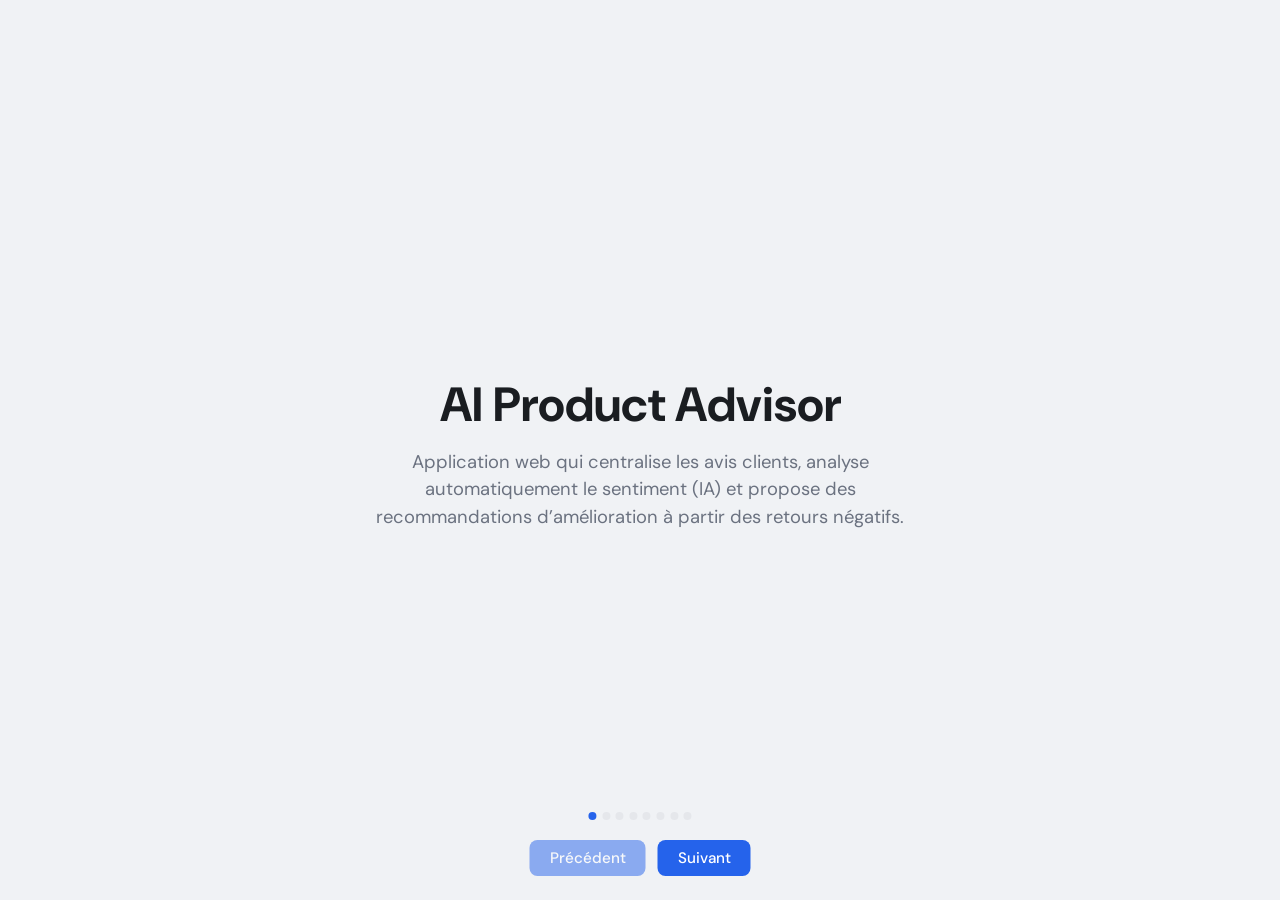
<file: presentation.html>
<!DOCTYPE html>
<html lang="fr">
<head>
  <meta charset="UTF-8" />
  <meta name="viewport" content="width=device-width, initial-scale=1.0" />
  <title>AI Product Advisor – Présentation</title>
  <link rel="preconnect" href="https://fonts.googleapis.com" />
  <link rel="preconnect" href="https://fonts.gstatic.com" crossorigin />
  <link href="https://fonts.googleapis.com/css2?family=DM+Sans:ital,opsz,wght@0,9..40,400;0,9..40,500;0,9..40,600;0,9..40,700&display=swap" rel="stylesheet" />
  <style>
    :root {
      --bg: #f0f2f5;
      --text: #1a1d21;
      --accent: #2563eb;
      --accent-hover: #1d4ed8;
      --card-bg: #ffffff;
      --border: #e5e7eb;
      --muted: #6b7280;
    }
    * { box-sizing: border-box; }
    html { scroll-behavior: smooth; }
    body {
      margin: 0;
      font-family: "DM Sans", system-ui, sans-serif;
      background: var(--bg);
      color: var(--text);
      line-height: 1.5;
      overflow-x: hidden;
    }
    .deck {
      position: relative;
    }
    .slide {
      min-height: 100vh;
      padding: 2rem 3rem;
      display: flex;
      flex-direction: column;
      justify-content: center;
      align-items: center;
      text-align: center;
      transition: opacity 0.3s ease;
    }
    .slide.active {
      display: flex;
    }
    .slide:not(.active) {
      display: none;
    }
    .slide h1 {
      font-size: clamp(2rem, 5vw, 3rem);
      font-weight: 700;
      margin: 0 0 0.5rem;
      color: var(--text);
    }
    .slide h2 {
      font-size: clamp(1.25rem, 3vw, 1.5rem);
      font-weight: 600;
      margin: 0 0 1.5rem;
      color: var(--accent);
    }
    .slide .subtitle {
      font-size: 1.15rem;
      color: var(--muted);
      max-width: 560px;
      margin: 0 auto;
    }
    .card {
      background: var(--card-bg);
      border: 1px solid var(--border);
      border-radius: 12px;
      padding: 1.25rem 1.5rem;
      margin: 0.5rem 0;
      box-shadow: 0 1px 3px rgba(0,0,0,0.05);
      text-align: left;
    }
    .card pre {
      margin: 0;
      font-size: 0.85rem;
      overflow-x: auto;
    }
    .slide ul {
      text-align: left;
      max-width: 520px;
      margin: 0 auto 1rem;
      padding-left: 1.5rem;
    }
    .slide ul li { margin-bottom: 0.5rem; }
    .slide .cards {
      display: grid;
      grid-template-columns: repeat(auto-fit, minmax(220px, 1fr));
      gap: 1rem;
      max-width: 900px;
      margin: 1rem auto;
      width: 100%;
    }
    .slide .cards .card {
      text-align: left;
      margin: 0;
    }
    .slide .cards .card strong { color: var(--accent); }
    .table-wrap {
      overflow-x: auto;
      max-width: 100%;
      margin: 1rem auto;
    }
    table {
      width: 100%;
      min-width: 520px;
      border-collapse: collapse;
      background: var(--card-bg);
      border-radius: 12px;
      overflow: hidden;
      box-shadow: 0 1px 3px rgba(0,0,0,0.05);
    }
    th, td {
      padding: 0.6rem 1rem;
      text-align: left;
      border-bottom: 1px solid var(--border);
    }
    th {
      background: var(--accent);
      color: white;
      font-weight: 600;
    }
    tr:last-child td { border-bottom: none; }
    .tree {
      text-align: left;
      max-width: 420px;
      margin: 0 auto;
      font-family: ui-monospace, monospace;
      font-size: 0.9rem;
      background: var(--card-bg);
      padding: 1.25rem;
      border-radius: 12px;
      border: 1px solid var(--border);
      white-space: pre;
      overflow-x: auto;
    }
    .nav {
      position: fixed;
      bottom: 1.5rem;
      left: 50%;
      transform: translateX(-50%);
      display: flex;
      gap: 0.75rem;
      z-index: 10;
    }
    .nav button {
      font-family: inherit;
      padding: 0.5rem 1.25rem;
      font-size: 0.95rem;
      font-weight: 500;
      border: none;
      border-radius: 8px;
      cursor: pointer;
      background: var(--accent);
      color: white;
      transition: background 0.2s;
    }
    .nav button:hover {
      background: var(--accent-hover);
    }
    .nav button:disabled {
      opacity: 0.5;
      cursor: not-allowed;
    }
    .nav button:focus-visible {
      outline: 2px solid var(--accent);
      outline-offset: 2px;
    }
    .slide-indicator {
      position: fixed;
      bottom: 5rem;
      left: 50%;
      transform: translateX(-50%);
      display: flex;
      gap: 0.35rem;
      z-index: 9;
    }
    .slide-indicator span {
      width: 8px;
      height: 8px;
      border-radius: 50%;
      background: var(--border);
      transition: background 0.2s;
    }
    .slide-indicator span.active {
      background: var(--accent);
    }
    @media (max-width: 640px) {
      .slide { padding: 1.5rem 1rem; }
      .slide h1 { font-size: 1.75rem; }
      .slide .cards { grid-template-columns: 1fr; }
    }
  </style>
</head>
<body>
  <div class="deck">
    <section class="slide active" id="slide-1" aria-hidden="false">
      <h1>AI Product Advisor</h1>
      <p class="subtitle">Application web qui centralise les avis clients, analyse automatiquement le sentiment (IA) et propose des recommandations d’amélioration à partir des retours négatifs.</p>
    </section>

    <section class="slide" id="slide-2" aria-hidden="true">
      <h2>Stack</h2>
      <ul>
        <li><strong>Frontend</strong> : React (Vite), CSS, Axios, Chart.js, React Router</li>
        <li><strong>Backend</strong> : Python, Flask, Flask-CORS, SQLAlchemy</li>
        <li><strong>Base de données</strong> : SQLite</li>
        <li><strong>IA</strong> : Hugging Face Transformers (analyse de sentiment, modèle <code>cardiffnlp/twitter-roberta-base-sentiment-latest</code>)</li>
      </ul>
    </section>

    <section class="slide" id="slide-3" aria-hidden="true">
      <h2>Prérequis et lancement</h2>
      <p style="margin-bottom: 1rem;">Python 3.10+ · Node.js 18+ · npm ou yarn</p>
      <div class="cards">
        <div class="card">
          <strong>Backend</strong>
          <pre>cd backend
python -m venv venv
source venv/bin/activate
pip install -r requirements.txt
python app.py</pre>
          <p style="margin: 0.5rem 0 0; font-size: 0.9rem; color: var(--muted);">API → http://localhost:5000</p>
        </div>
        <div class="card">
          <strong>Frontend</strong>
          <pre>cd frontend
npm install
npm run dev</pre>
          <p style="margin: 0.5rem 0 0; font-size: 0.9rem; color: var(--muted);">App → http://localhost:5173</p>
        </div>
      </div>
    </section>

    <section class="slide" id="slide-4" aria-hidden="true">
      <h2>API REST</h2>
      <div class="table-wrap">
        <table>
          <thead>
            <tr>
              <th>Méthode</th>
              <th>URL</th>
              <th>Description</th>
            </tr>
          </thead>
          <tbody>
            <tr><td>GET</td><td><code>/api/products</code></td><td>Liste des produits</td></tr>
            <tr><td>POST</td><td><code>/api/products</code></td><td>Créer un produit (body: name, category)</td></tr>
            <tr><td>GET</td><td><code>/api/products/:id</code></td><td>Détail d’un produit</td></tr>
            <tr><td>PUT</td><td><code>/api/products/:id</code></td><td>Modifier un produit</td></tr>
            <tr><td>DELETE</td><td><code>/api/products/:id</code></td><td>Supprimer un produit</td></tr>
            <tr><td>GET</td><td><code>/api/products/:id/reviews</code></td><td>Liste des avis du produit</td></tr>
            <tr><td>POST</td><td><code>/api/products/:id/reviews</code></td><td>Ajouter un avis (text, rating 1–5) — sentiment IA auto</td></tr>
            <tr><td>GET</td><td><code>/api/products/:id/stats</code></td><td>Statistiques (nb avis, sentiment, moyenne)</td></tr>
            <tr><td>GET</td><td><code>/api/products/:id/recommendations</code></td><td>Recommandations (avis négatifs)</td></tr>
          </tbody>
        </table>
      </div>
    </section>

    <section class="slide" id="slide-5" aria-hidden="true">
      <h2>Fonctionnalités</h2>
      <div class="cards">
        <div class="card">
          <strong>Produits</strong>
          <p style="margin: 0.25rem 0 0;">Liste, création, suppression, modification (optionnel).</p>
        </div>
        <div class="card">
          <strong>Avis</strong>
          <p style="margin: 0.25rem 0 0;">Texte + note 1–5 ; sentiment (positif / neutre / négatif) et score de confiance calculés par l’IA.</p>
        </div>
        <div class="card">
          <strong>Statistiques</strong>
          <p style="margin: 0.25rem 0 0;">Nombre d’avis, répartition des sentiments, moyenne des notes, graphiques (camembert + barres).</p>
        </div>
        <div class="card">
          <strong>Recommandations</strong>
          <p style="margin: 0.25rem 0 0;">Résumé des retours négatifs, points faibles récurrents, 3 à 5 actions recommandées.</p>
        </div>
      </div>
    </section>

    <section class="slide" id="slide-6" aria-hidden="true">
      <h2>Structure du projet</h2>
      <div class="tree">Projet/
├── backend/
│   ├── app.py
│   ├── config.py
│   ├── extensions.py
│   ├── models/       (Product, Review)
│   ├── routes/       (products, reviews, stats)
│   ├── services/     (sentiment IA, recommandations)
│   └── requirements.txt
├── frontend/
│   ├── src/
│   │   ├── api.js
│   │   ├── pages/
│   │   ├── components/
│   │   └── App.jsx
│   └── package.json
└── README.md</div>
    </section>

    <section class="slide" id="slide-7" aria-hidden="true">
      <h2>Base de données (SQLite)</h2>
      <div class="cards">
        <div class="card">
          <strong>products</strong>
          <p style="margin: 0.25rem 0 0; font-size: 0.95rem;"><code>id</code>, <code>name</code>, <code>category</code>, <code>created_at</code></p>
        </div>
        <div class="card">
          <strong>reviews</strong>
          <p style="margin: 0.25rem 0 0; font-size: 0.95rem;"><code>id</code>, <code>product_id</code>, <code>text</code>, <code>rating</code>, <code>sentiment</code>, <code>sentiment_score</code>, <code>created_at</code></p>
        </div>
      </div>
      <p style="margin-top: 1rem; color: var(--muted); font-size: 0.95rem;">Fichier créé automatiquement : <code>backend/ai_product_advisor.db</code></p>
    </section>

    <section class="slide" id="slide-8" aria-hidden="true">
      <h1>Merci</h1>
      <p class="subtitle">Questions ?</p>
    </section>
  </div>

  <div class="slide-indicator" aria-hidden="true">
    <span class="active" data-i="0"></span>
    <span data-i="1"></span>
    <span data-i="2"></span>
    <span data-i="3"></span>
    <span data-i="4"></span>
    <span data-i="5"></span>
    <span data-i="6"></span>
    <span data-i="7"></span>
  </div>

  <nav class="nav" aria-label="Navigation du diaporama">
    <button type="button" id="btn-prev" aria-label="Slide précédent">Précédent</button>
    <button type="button" id="btn-next" aria-label="Slide suivant">Suivant</button>
  </nav>

  <script>
    (function() {
      var slides = document.querySelectorAll('.slide');
      var indicators = document.querySelectorAll('.slide-indicator span');
      var btnPrev = document.getElementById('btn-prev');
      var btnNext = document.getElementById('btn-next');
      var total = slides.length;
      var current = 0;

      function goTo(i) {
        if (i < 0 || i >= total) return;
        current = i;
        slides.forEach(function(s, idx) {
          var active = idx === current;
          s.classList.toggle('active', active);
          s.setAttribute('aria-hidden', !active);
        });
        indicators.forEach(function(ind, idx) {
          ind.classList.toggle('active', idx === current);
        });
        btnPrev.disabled = current === 0;
        btnNext.disabled = current === total - 1;
      }

      btnPrev.addEventListener('click', function() { goTo(current - 1); });
      btnNext.addEventListener('click', function() { goTo(current + 1); });

      document.addEventListener('keydown', function(e) {
        if (e.key === 'ArrowLeft') { goTo(current - 1); e.preventDefault(); }
        if (e.key === 'ArrowRight') { goTo(current + 1); e.preventDefault(); }
      });

      goTo(0);
    })();
  </script>
</body>
</html>
</file>
